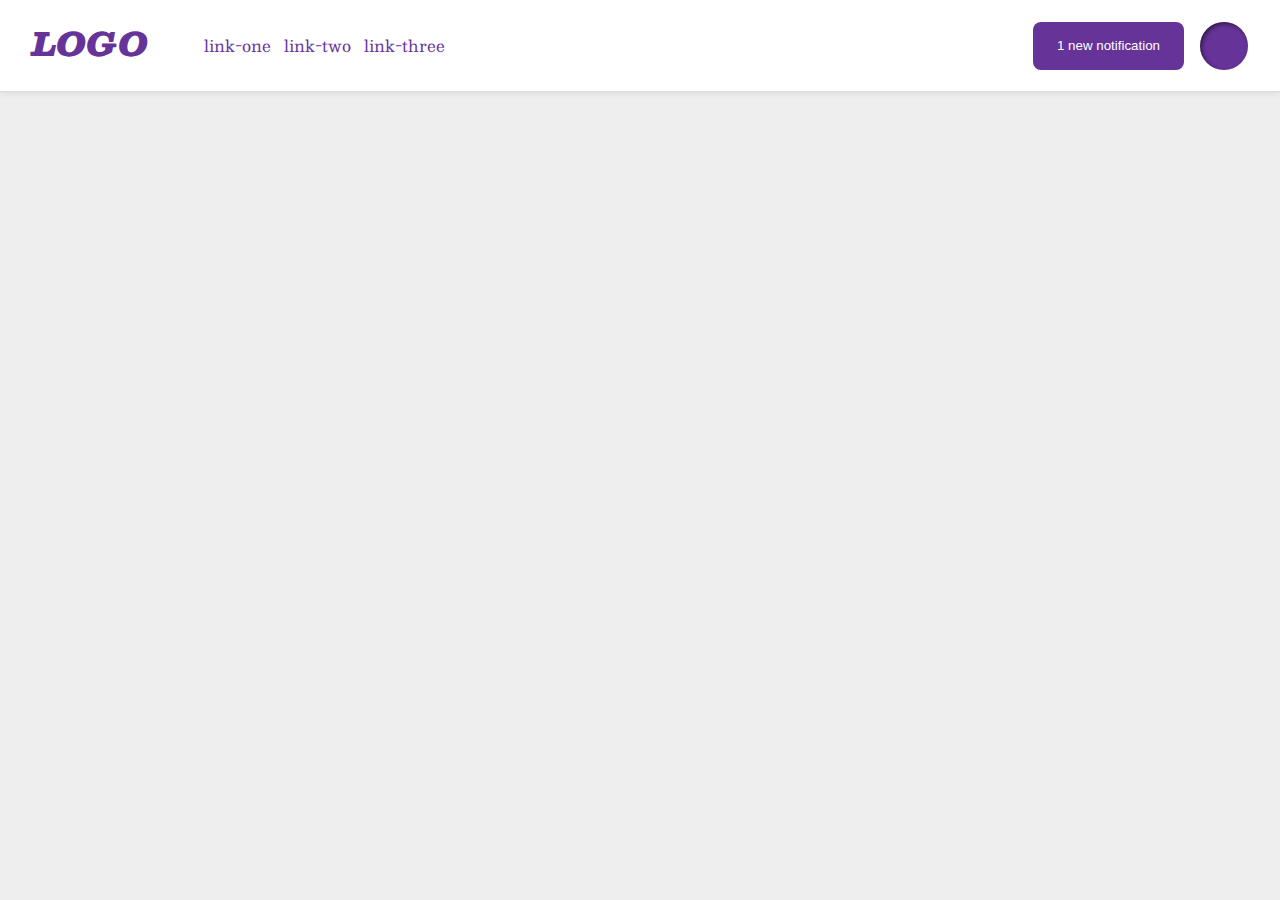
<file: flex/03-flex-header-2/index.html>
<!DOCTYPE html>
<html lang="en">
  <head>
    <meta charset="UTF-8" />
    <meta http-equiv="X-UA-Compatible" content="IE=edge" />
    <meta name="viewport" content="width=device-width, initial-scale=1.0" />
    <title>Flex Header 2</title>
    <link rel="stylesheet" href="style.css" />
  </head>
  <body>
    <div class="header">
      <div class="header-left">
        <div class="logo">LOGO</div>
        <ul class="links">
          <li><a href="google.com">link-one</a></li>
          <li><a href="google.com">link-two</a></li>
          <li><a href="google.com">link-three</a></li>
        </ul>
      </div>
      <div class="header-right">
        <button class="notifications">1 new notification</button>
        <div class="profile-image"></div>
      </div>
    </div>
  </body>
</html>
</file>
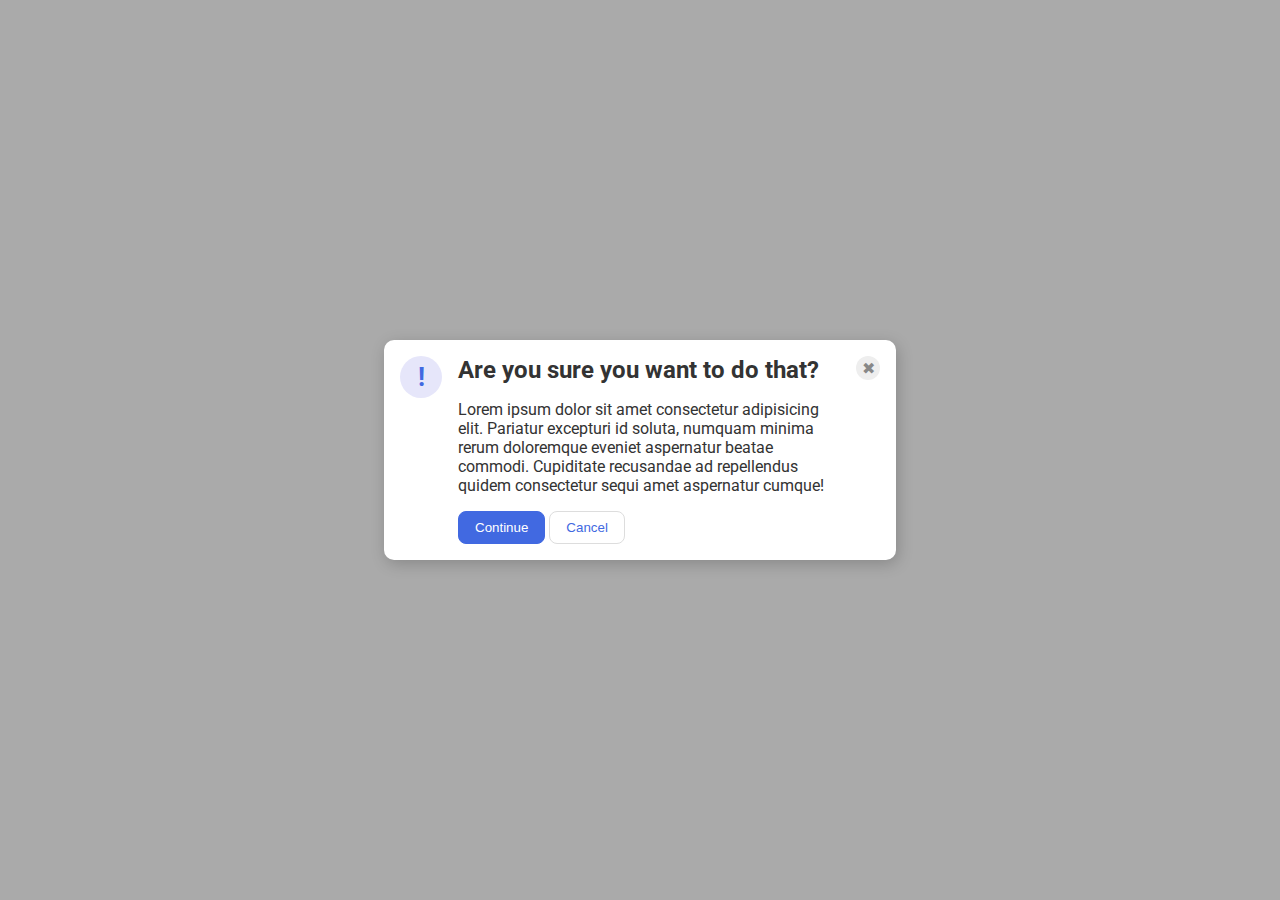
<file: flex/05-flex-modal/index.html>
<!DOCTYPE html>
<html lang="en">
  <head>
    <meta charset="UTF-8" />
    <meta http-equiv="X-UA-Compatible" content="IE=edge" />
    <meta name="viewport" content="width=device-width, initial-scale=1.0" />
    <link rel="stylesheet" href="style.css" />
    <title>Modal</title>
  </head>
  <body>
    <div class="modal">
      <div class="icon">!</div>
      <div class="modal__body">
        <div class="header">Are you sure you want to do that?</div>
        <div class="text">
          Lorem ipsum dolor sit amet consectetur adipisicing elit. Pariatur
          excepturi id soluta, numquam minima rerum doloremque eveniet
          aspernatur beatae commodi. Cupiditate recusandae ad repellendus quidem
          consectetur sequi amet aspernatur cumque!
        </div>
        <button class="continue">Continue</button>
        <button class="cancel">Cancel</button>
      </div>
      <div class="close-button">✖</div>
    </div>
  </body>
</html>
</file>
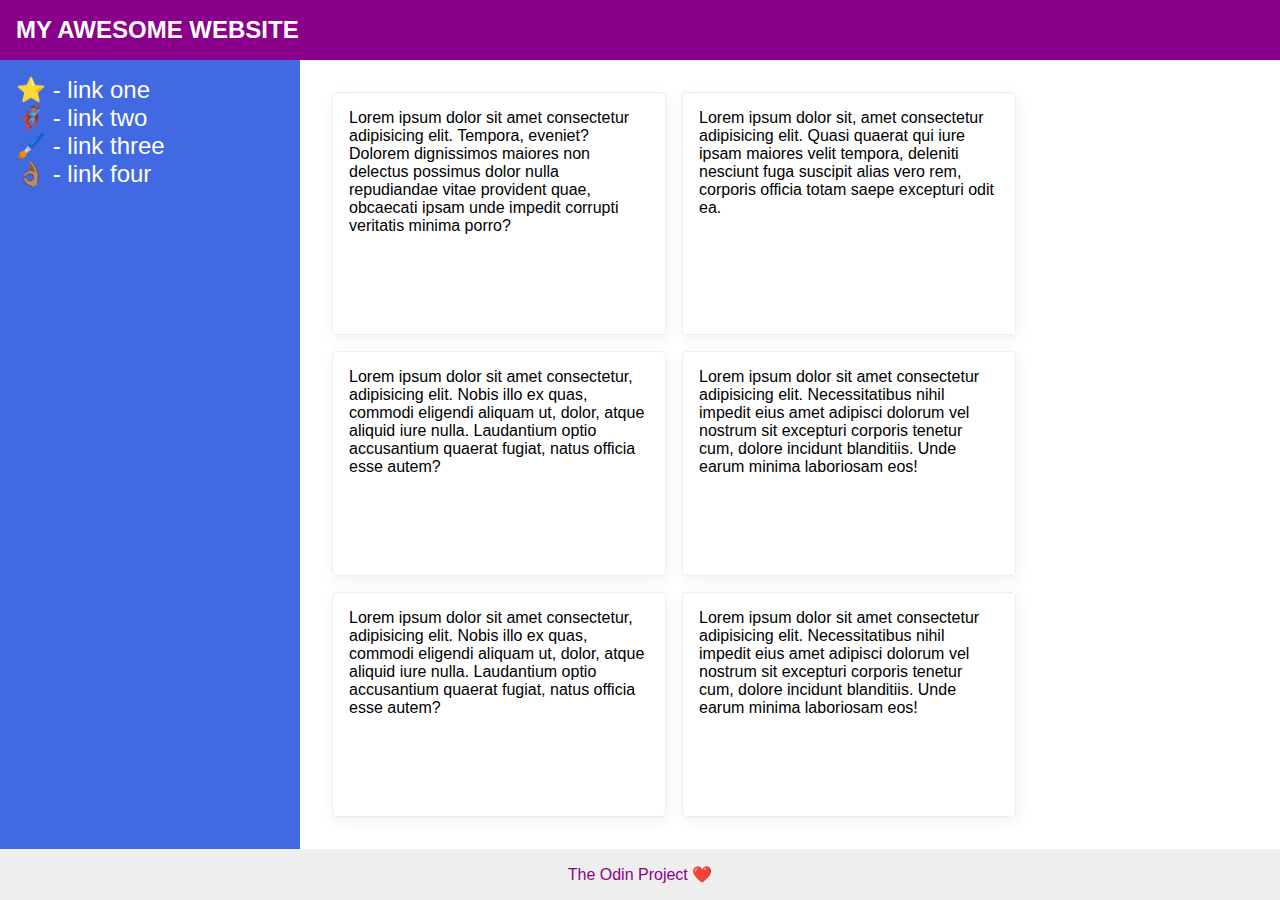
<file: flex/07-flex-layout-2/index.html>
<!DOCTYPE html>
<html lang="en">
  <head>
    <meta charset="UTF-8" />
    <meta http-equiv="X-UA-Compatible" content="IE=edge" />
    <meta name="viewport" content="width=device-width, initial-scale=1.0" />
    <title>The Holy Grail</title>
    <link rel="stylesheet" href="style.css" />
  </head>
  <body>
    <div class="header">MY AWESOME WEBSITE</div>

    <div class="flex__container">
      <div class="sidebar">
        <ul>
          <li><a href="google.com">⭐ - link one</a></li>
          <li><a href="google.com">🦸🏽‍♂️ - link two</a></li>
          <li><a href="google.com">🖌️ - link three</a></li>
          <li><a href="google.com">👌🏽 - link four</a></li>
        </ul>
      </div>

      <main class="main">
        <div class="card">
          Lorem ipsum dolor sit amet consectetur adipisicing elit. Tempora,
          eveniet? Dolorem dignissimos maiores non delectus possimus dolor nulla
          repudiandae vitae provident quae, obcaecati ipsam unde impedit
          corrupti veritatis minima porro?
        </div>
        <div class="card">
          Lorem ipsum dolor sit, amet consectetur adipisicing elit. Quasi
          quaerat qui iure ipsam maiores velit tempora, deleniti nesciunt fuga
          suscipit alias vero rem, corporis officia totam saepe excepturi odit
          ea.
        </div>
        <div class="card">
          Lorem ipsum dolor sit amet consectetur, adipisicing elit. Nobis illo
          ex quas, commodi eligendi aliquam ut, dolor, atque aliquid iure nulla.
          Laudantium optio accusantium quaerat fugiat, natus officia esse autem?
        </div>
        <div class="card">
          Lorem ipsum dolor sit amet consectetur adipisicing elit.
          Necessitatibus nihil impedit eius amet adipisci dolorum vel nostrum
          sit excepturi corporis tenetur cum, dolore incidunt blanditiis. Unde
          earum minima laboriosam eos!
        </div>
        <div class="card">
          Lorem ipsum dolor sit amet consectetur, adipisicing elit. Nobis illo
          ex quas, commodi eligendi aliquam ut, dolor, atque aliquid iure nulla.
          Laudantium optio accusantium quaerat fugiat, natus officia esse autem?
        </div>
        <div class="card">
          Lorem ipsum dolor sit amet consectetur adipisicing elit.
          Necessitatibus nihil impedit eius amet adipisci dolorum vel nostrum
          sit excepturi corporis tenetur cum, dolore incidunt blanditiis. Unde
          earum minima laboriosam eos!
        </div>
      </main>
    </div>
    <div class="footer">The Odin Project ❤️</div>
  </body>
</html>
</file>
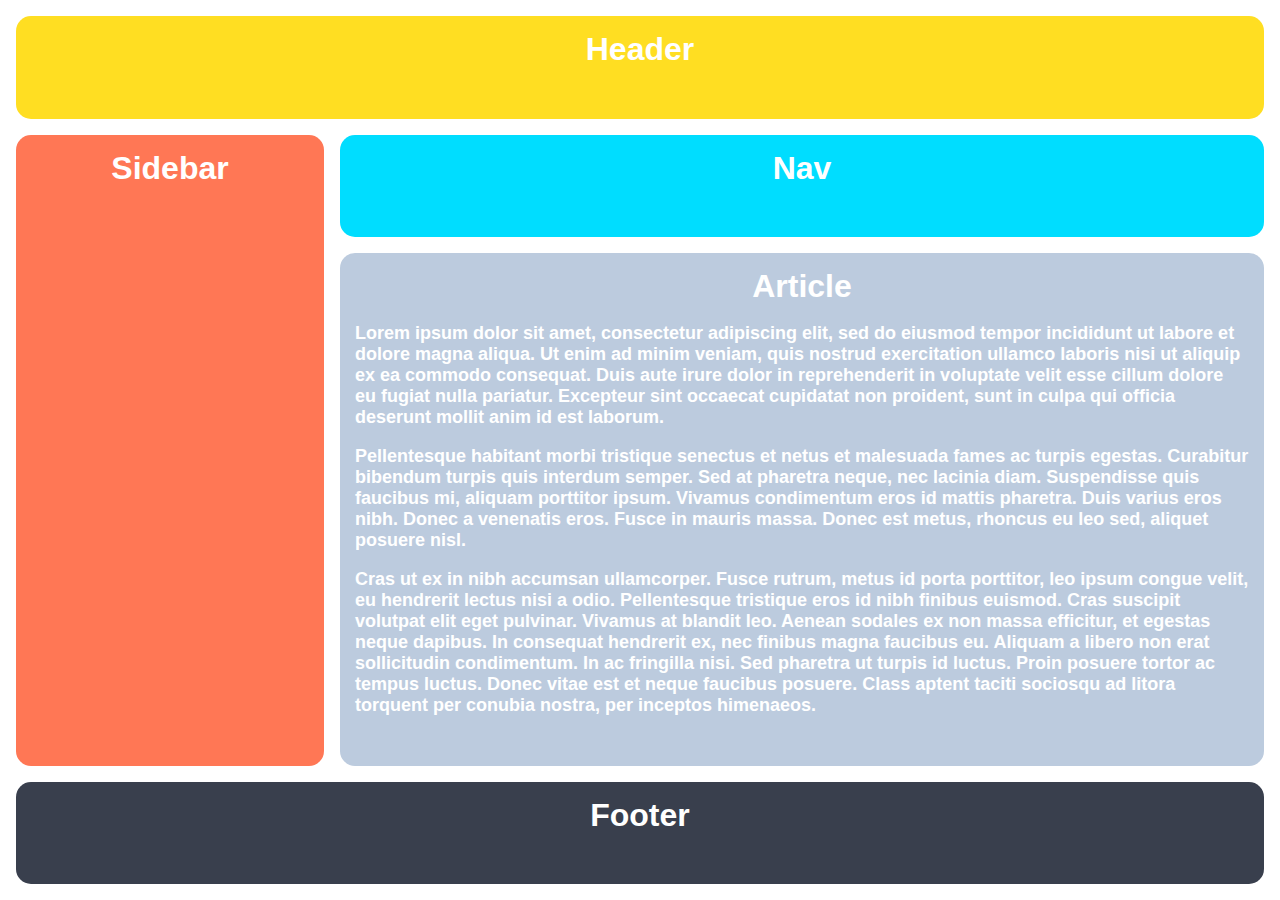
<file: grid/02-grid-layout-2/index.html>
<!DOCTYPE html>
<html lang="en">
  <head>
    <meta charset="UTF-8" />
    <meta http-equiv="X-UA-Compatible" content="IE=edge" />
    <meta name="viewport" content="width=device-width, initial-scale=1.0" />
    <title>Responsive Holy Grail</title>
    <link rel="stylesheet" href="style.css" />
  </head>
  <body>
    <div class="container">
      <div class="header">Header</div>
      <div class="sidebar">Sidebar</div>
      <div class="nav">Nav</div>
      <div class="article">
        Article
        <p>
          Lorem ipsum dolor sit amet, consectetur adipiscing elit, sed do
          eiusmod tempor incididunt ut labore et dolore magna aliqua. Ut enim ad
          minim veniam, quis nostrud exercitation ullamco laboris nisi ut
          aliquip ex ea commodo consequat. Duis aute irure dolor in
          reprehenderit in voluptate velit esse cillum dolore eu fugiat nulla
          pariatur. Excepteur sint occaecat cupidatat non proident, sunt in
          culpa qui officia deserunt mollit anim id est laborum.
        </p>
        <p>
          Pellentesque habitant morbi tristique senectus et netus et malesuada
          fames ac turpis egestas. Curabitur bibendum turpis quis interdum
          semper. Sed at pharetra neque, nec lacinia diam. Suspendisse quis
          faucibus mi, aliquam porttitor ipsum. Vivamus condimentum eros id
          mattis pharetra. Duis varius eros nibh. Donec a venenatis eros. Fusce
          in mauris massa. Donec est metus, rhoncus eu leo sed, aliquet posuere
          nisl.
        </p>
        <p>
          Cras ut ex in nibh accumsan ullamcorper. Fusce rutrum, metus id porta
          porttitor, leo ipsum congue velit, eu hendrerit lectus nisi a odio.
          Pellentesque tristique eros id nibh finibus euismod. Cras suscipit
          volutpat elit eget pulvinar. Vivamus at blandit leo. Aenean sodales ex
          non massa efficitur, et egestas neque dapibus. In consequat hendrerit
          ex, nec finibus magna faucibus eu. Aliquam a libero non erat
          sollicitudin condimentum. In ac fringilla nisi. Sed pharetra ut turpis
          id luctus. Proin posuere tortor ac tempus luctus. Donec vitae est et
          neque faucibus posuere. Class aptent taciti sociosqu ad litora
          torquent per conubia nostra, per inceptos himenaeos.
        </p>
      </div>
      <div class="footer">Footer</div>
    </div>
  </body>
</html>
</file>
<file: flex/03-flex-header-2/style.css>
/* this is some magical font-importing.  
you'll learn about it later. */
@import url('https://fonts.googleapis.com/css2?family=Besley:ital,wght@0,400;1,900&display=swap');

body {
  margin: 0;
  background: #eee;
  font-family: Besley, serif;
}

.header {
  background: white;
  border-bottom: 1px solid #ddd;
  box-shadow: 0 0 8px rgba(0, 0, 0, 0.1);

  display: flex;
  justify-content: space-between;
  align-items: center;

  padding: 1rem 2rem;
}

.profile-image {
  background: rebeccapurple;
  box-shadow: inset 2px 2px 4px rgba(0, 0, 0, 0.5);
  border-radius: 50%;
  width: 48px;
  height: 48px;
}

.logo {
  color: rebeccapurple;
  font-size: 32px;
  font-weight: 900;
  font-style: italic;
}

button {
  border: none;
  border-radius: 8px;
  background: rebeccapurple;
  color: white;
  padding: 8px 24px;
}

a {
  /* this removes the line under our links */
  text-decoration: none;
  color: rebeccapurple;
}

ul {
  list-style-type: none;
}

.header-left,
.header-right {
  display: flex;
  gap: 1rem;
}

.links {
  display: flex;
  gap: 0.8rem;
}
</file>
<file: flex/05-flex-modal/style.css>
@import url('https://fonts.googleapis.com/css2?family=Roboto:wght@400;700&display=swap');

html,
body {
  height: 100%;
}

body {
  font-family: Roboto, sans-serif;
  margin: 0;
  background: #aaa;
  color: #333;
  /* I'll give you this one for free lol */
  display: flex;
  align-items: center;
  justify-content: center;
}

.modal {
  background: white;
  width: 480px;
  border-radius: 10px;
  box-shadow: 2px 4px 16px rgba(0, 0, 0, 0.2);

  padding: 1rem;

  display: flex;
  gap: 1rem;
}

.modal__body .header {
  font-size: 1.5rem;
  font-weight: 700;
}

.modal__body .text {
  margin: 1rem 0;
}

.icon {
  color: royalblue;
  font-size: 26px;
  font-weight: 700;
  background: lavender;
  width: 42px;
  height: 42px;
  border-radius: 50%;
  display: flex;
  align-items: center;
  justify-content: center;
  flex-shrink: 0;
}

.close-button {
  background: #eee;
  border-radius: 50%;
  color: #888;
  font-weight: 400;
  font-size: 16px;
  height: 24px;
  width: 24px;
  display: flex;
  align-items: center;
  justify-content: center;
  flex-shrink: 0;
}

button {
  padding: 8px 16px;
  border-radius: 8px;
}

button.continue {
  background: royalblue;
  border: 1px solid royalblue;
  color: white;
}

button.cancel {
  background: white;
  border: 1px solid #ddd;
  color: royalblue;
}
</file>
<file: flex/07-flex-layout-2/style.css>
body {
  font-family: -apple-system, BlinkMacSystemFont, 'Segoe UI', Roboto, Oxygen,
    Ubuntu, Cantarell, 'Open Sans', 'Helvetica Neue', sans-serif;
  margin: 0;
  min-height: 100vh;
  display: flex;
  flex-direction: column;
}

ul {
  margin: 0;
  list-style: none;
  padding: 1rem;
}

a {
  text-decoration: none;
  color: #fff;
  font-size: 1.5rem;
}

.header {
  background: darkmagenta;
  color: white;
  padding: 1rem;

  font-size: 1.5rem;
  font-weight: 700;
}

.footer {
  background: #eee;
  color: darkmagenta;

  text-align: center;
  padding: 1rem;
}

.flex__container {
  display: flex;

  flex: 1;
}

.sidebar {
  width: 300px;
  background: royalblue;
  flex-shrink: 0;
}

.main {
  padding: 2rem;

  display: flex;
  flex-wrap: wrap;
  gap: 1rem;
}

.card {
  border: 1px solid #eee;
  box-shadow: 2px 4px 16px rgba(0, 0, 0, 0.06);
  border-radius: 4px;
  width: 300px;
  padding: 1rem;
}
</file>
<file: grid/02-grid-layout-2/style.css>
body,
html {
  height: 100%;
  margin: 0;
}

.container {
  text-align: center;
  height: 100%;
  padding: 16px;
  box-sizing: border-box;

  display: grid;
  grid-template: 1fr 1fr 5fr 1fr / 1fr 3fr;
  gap: 1rem;
}

.container div {
  padding: 15px;
  font-size: 32px;
  font-family: Helvetica;
  font-weight: bold;
  color: white;
  border-radius: 15px;
}

.header {
  background-color: #ffde22;
  grid-column: 1 / 3;
}

.sidebar {
  background-color: #ff7755;
  grid-row: 2 / 4;
}

.nav {
  background-color: #00ddff;
}

.article {
  background-color: #bccbde;
}

.article p {
  font-size: 18px;
  font-family: sans-serif;
  color: white;
  text-align: left;
}

.footer {
  background-color: #393f4d;
  grid-column: 1 / 3;
}
</file>
